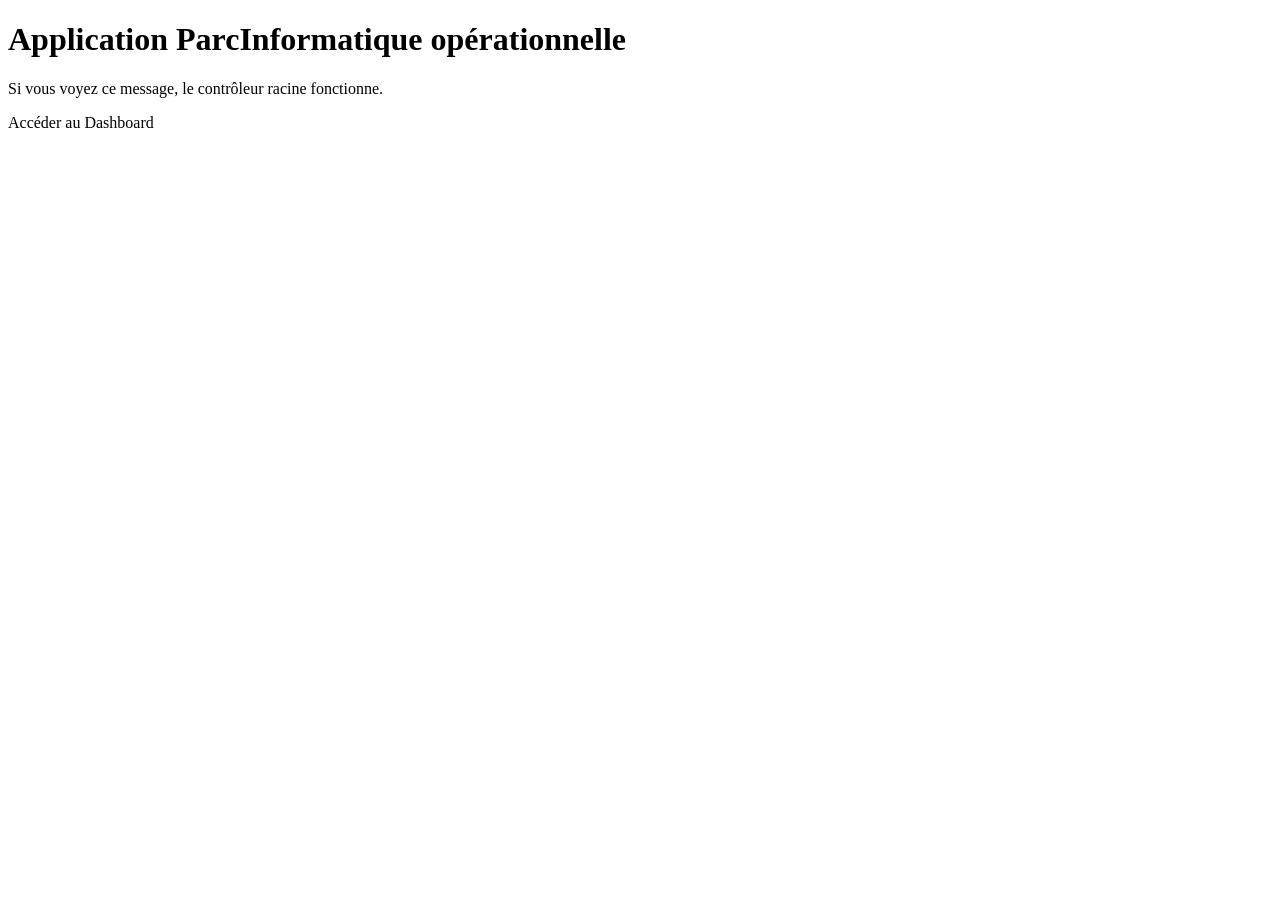
<file: target/classes/templates/index.html>
<!DOCTYPE html>
<html xmlns:th="http://www.thymeleaf.org">
<head>
    <meta charset="UTF-8">
    <title>Test - ParcInformatique</title>
</head>
<body>
    <h1>Application ParcInformatique opérationnelle</h1>
    <p>Si vous voyez ce message, le contrôleur racine fonctionne.</p>
    <a th:href="@{/dashboard}">Accéder au Dashboard</a>
</body>
</html>
</file>
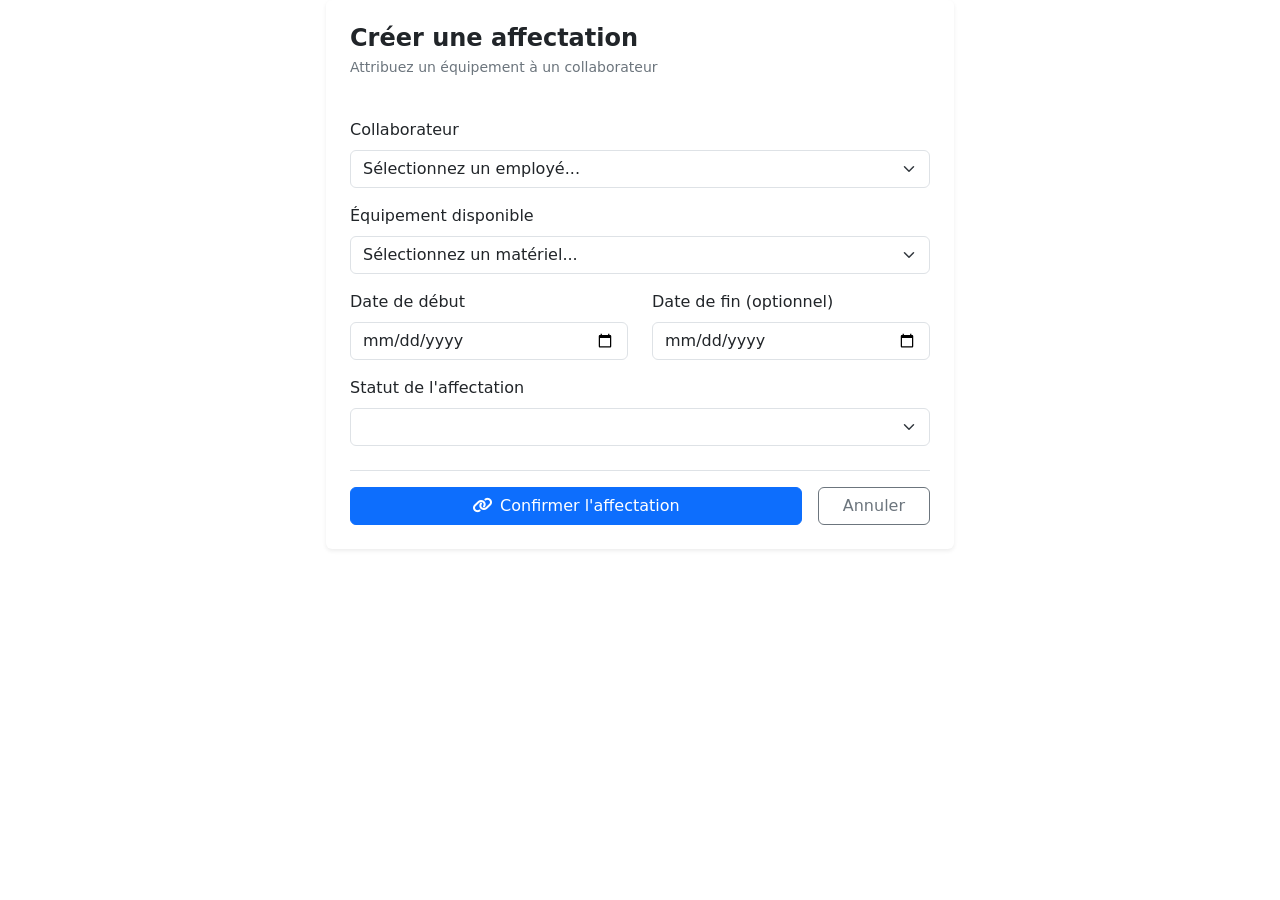
<file: target/classes/templates/affectations/add.html>
<!DOCTYPE html>
<html xmlns:th="http://www.thymeleaf.org">
<head>
    <meta charset="UTF-8">
    <title>Nouvelle Affectation - AssetManager</title>
    <link href="https://cdn.jsdelivr.net/npm/bootstrap@5.3.0/dist/css/bootstrap.min.css" rel="stylesheet">
    <link rel="stylesheet" th:href="@{/css/style.css}">
    <link rel="preconnect" href="https://fonts.googleapis.com">
    <link rel="preconnect" href="https://fonts.gstatic.com" crossorigin>
    <link href="https://fonts.googleapis.com/css2?family=Inter:wght@400;500;600;700&display=swap" rel="stylesheet">
    <link rel="stylesheet" href="https://cdnjs.cloudflare.com/ajax/libs/font-awesome/6.4.0/css/all.min.css">
</head>
<body>

    <div th:replace="~{fragments/navbar :: sidebar(currentPage='affectations')}"></div>
    <div th:replace="~{fragments/navbar :: header(pageTitle='Nouvelle Affectation')}"></div>

    <div id="content">
        <div class="row justify-content-center">
            <div class="col-md-6">
                <div class="card border-0 shadow-sm p-4">
                    <div class="mb-4">
                        <h4 class="fw-bold mb-1">Créer une affectation</h4>
                        <p class="text-secondary small">Attribuez un équipement à un collaborateur</p>
                    </div>
                    
                    <form th:action="@{/affectations/add}" th:object="${affectation}" method="post">
                        <div class="mb-3">
                            <label for="employe" class="form-label">Collaborateur</label>
                            <select th:field="*{employe.id}" class="form-select" id="employe" required>
                                <option value="">Sélectionnez un employé...</option>
                                <option th:each="emp : ${employes}" th:value="${emp.id}" th:text="${emp.nom + ' (' + emp.service + ')'}"></option>
                            </select>
                        </div>
                        <div class="mb-3">
                            <label for="materiel" class="form-label">Équipement disponible</label>
                            <select th:field="*{materiel.id}" class="form-select" id="materiel" required>
                                <option value="">Sélectionnez un matériel...</option>
                                <option th:each="mat : ${materiels}" th:value="${mat.id}" th:text="${mat.ref + ' - ' + mat.marque + ' (' + mat.type + ')'}"></option>
                            </select>
                        </div>
                        <div class="row mb-3">
                            <div class="col-md-6">
                                <label for="dateDebut" class="form-label">Date de début</label>
                                <input type="date" th:field="*{dateDebut}" class="form-control" id="dateDebut" required>
                            </div>
                            <div class="col-md-6">
                                <label for="dateFin" class="form-label">Date de fin (optionnel)</label>
                                <input type="date" th:field="*{dateFin}" class="form-control" id="dateFin">
                            </div>
                        </div>
                        <div class="mb-4">
                            <label for="statut" class="form-label">Statut de l'affectation</label>
                            <select th:field="*{statut}" class="form-select" id="statut" required>
                                <option th:each="s : ${statuts}" th:value="${s}" th:text="${s}"></option>
                            </select>
                        </div>
                        
                        <div class="d-flex gap-3 pt-3 border-top">
                            <button type="submit" class="btn btn-primary flex-grow-1">
                                <i class="fas fa-link me-2"></i>Confirmer l'affectation
                            </button>
                            <a th:href="@{/affectations}" class="btn btn-outline-secondary px-4">Annuler</a>
                        </div>
                    </form>
                </div>
            </div>
        </div>
    </div>

    <div th:replace="~{fragments/footer :: footer}"></div>

</body>
</html>
</file>
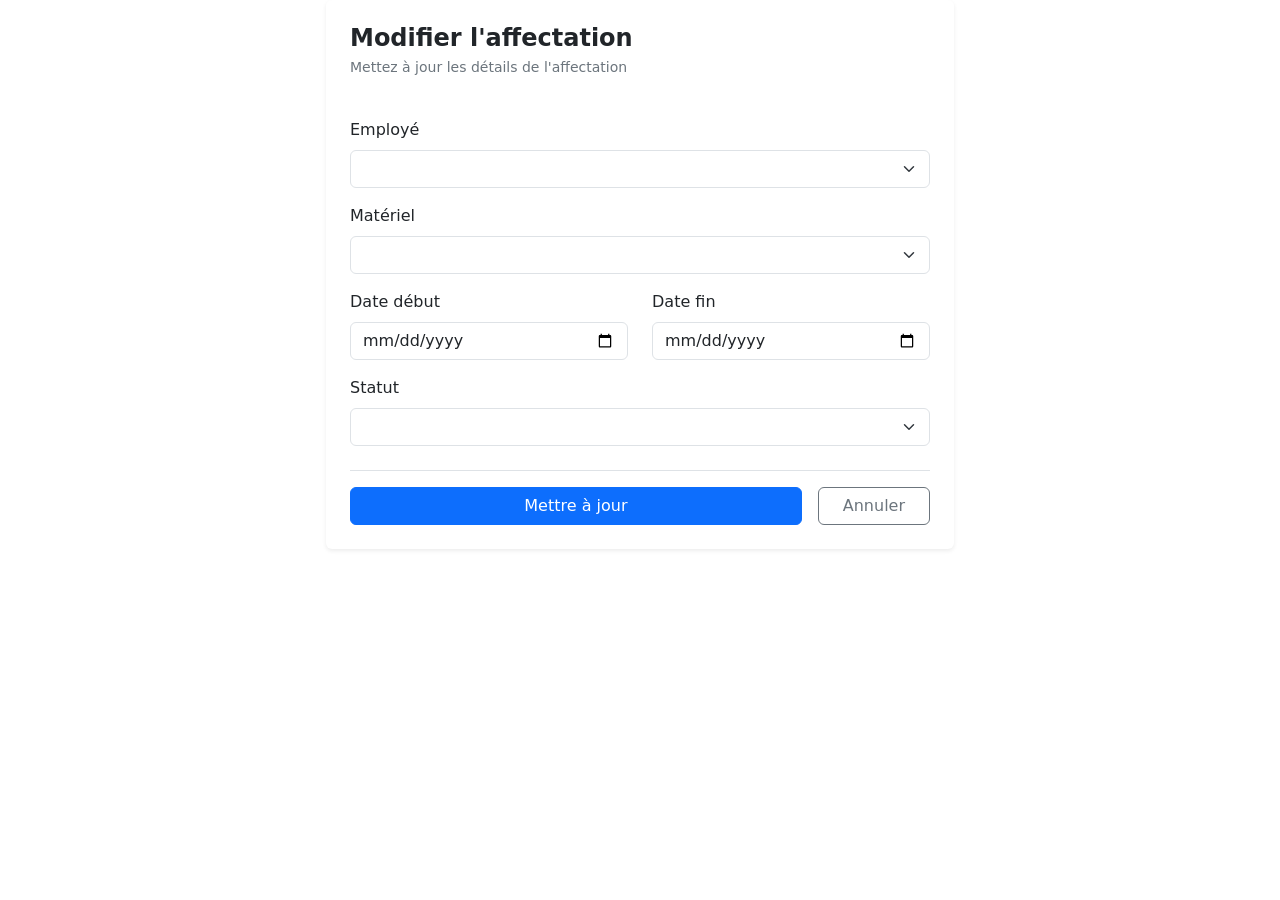
<file: target/classes/templates/affectations/edit.html>
<!DOCTYPE html>
<html xmlns:th="http://www.thymeleaf.org">
<head>
    <meta charset="UTF-8">
    <title>Modifier l'Affectation - ParcInformatique</title>
    <link href="https://cdn.jsdelivr.net/npm/bootstrap@5.3.0/dist/css/bootstrap.min.css" rel="stylesheet">
</head>
<body class="d-flex flex-column h-100">

    <div th:replace="~{fragments/navbar :: sidebar(currentPage='affectations')}"></div>

    <div id="content">
        <div class="row justify-content-center">
            <div class="col-md-6">
                <div class="card border-0 shadow-sm p-4">
                    <div class="mb-4">
                        <h4 class="fw-bold mb-1">Modifier l'affectation</h4>
                        <p class="text-secondary small">Mettez à jour les détails de l'affectation</p>
                    </div>
                    
                    <form th:action="@{/affectations/edit}" th:object="${affectation}" method="post">
                        <input type="hidden" th:field="*{id}">
                        <div class="mb-3">
                            <label for="employe" class="form-label">Employé</label>
                            <select th:field="*{employe.id}" class="form-select" id="employe" required>
                                <option th:each="emp : ${employes}" th:value="${emp.id}" th:text="${emp.nom + ' (' + emp.service + ')'}"></option>
                            </select>
                        </div>
                        <div class="mb-3">
                            <label for="materiel" class="form-label">Matériel</label>
                            <select th:field="*{materiel.id}" class="form-select" id="materiel" required>
                                <option th:each="mat : ${materiels}" th:value="${mat.id}" th:text="${mat.ref + ' - ' + mat.marque + ' (' + mat.type + ')'}"></option>
                            </select>
                        </div>
                        <div class="row mb-3">
                            <div class="col-md-6">
                                <label for="dateDebut" class="form-label">Date début</label>
                                <input type="date" th:field="*{dateDebut}" class="form-control" id="dateDebut" required>
                            </div>
                            <div class="col-md-6">
                                <label for="dateFin" class="form-label">Date fin</label>
                                <input type="date" th:field="*{dateFin}" class="form-control" id="dateFin">
                            </div>
                        </div>
                        <div class="mb-4">
                            <label for="statut" class="form-label">Statut</label>
                            <select th:field="*{statut}" class="form-select" id="statut" required>
                                <option th:each="s : ${statuts}" th:value="${s}" th:text="${s}"></option>
                            </select>
                        </div>
                        
                        <div class="d-flex gap-3 pt-3 border-top">
                            <button type="submit" class="btn btn-primary flex-grow-1">Mettre à jour</button>
                            <a th:href="@{/affectations}" class="btn btn-outline-secondary px-4">Annuler</a>
                        </div>
                    </form>
                </div>
            </div>
        </div>
    </div>

    <div th:replace="~{fragments/footer :: footer}"></div>

</body>
</html>
</file>
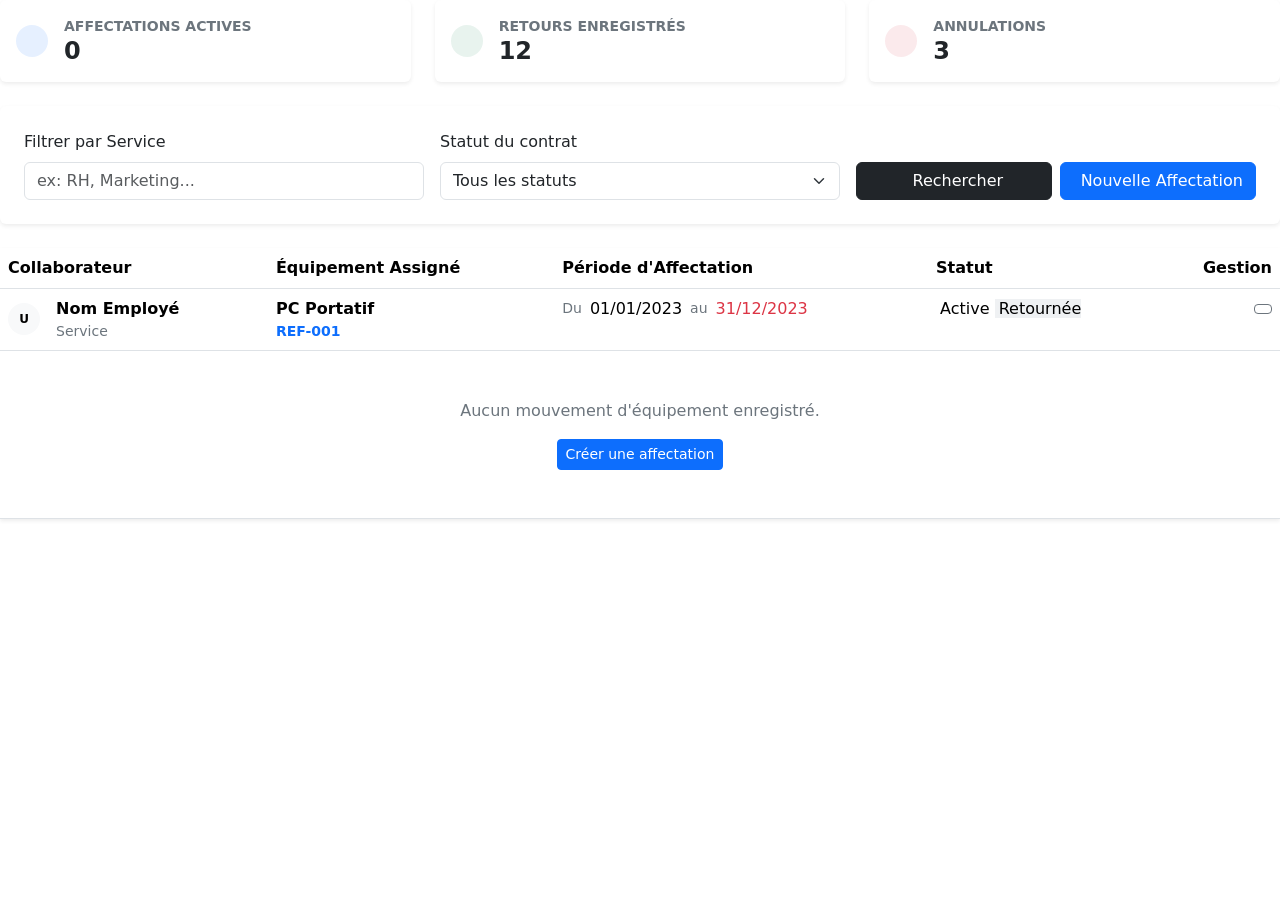
<file: target/classes/templates/affectations/list.html>
<!DOCTYPE html>
<html xmlns:th="http://www.thymeleaf.org">
<head>
    <meta charset="UTF-8">
    <title>Affectations - AssetManager</title>
    <link href="https://cdn.jsdelivr.net/npm/bootstrap@5.3.0/dist/css/bootstrap.min.css" rel="stylesheet">
    <link rel="stylesheet" th:href="@{/css/style.css}">
    <link rel="preconnect" href="https://fonts.googleapis.com">
    <link rel="preconnect" href="https://fonts.gstatic.com" crossorigin>
    <link href="https://fonts.googleapis.com/css2?family=Inter:wght@400;500;600;700&display=swap" rel="stylesheet">
</head>
<body>

    <div th:replace="~{fragments/navbar :: sidebar(currentPage='affectations')}"></div>
    <div th:replace="~{fragments/navbar :: header(pageTitle='Suivi des Affectations')}"></div>

    <div id="content">
        <!-- Quick Stats for Assignments -->
        <div class="row g-4 mb-4">
            <div class="col-md-4">
                <div class="card p-3 border-0 shadow-sm d-flex flex-row align-items-center gap-3">
                    <div class="rounded-circle bg-primary bg-opacity-10 p-3 text-primary">
                        <i class="fas fa-link fa-lg"></i>
                    </div>
                    <div>
                        <div class="text-secondary small fw-bold text-uppercase">Affectations Actives</div>
                        <div class="h4 m-0 fw-bold" th:text="${affectations.size()}">0</div>
                    </div>
                </div>
            </div>
            <div class="col-md-4">
                <div class="card p-3 border-0 shadow-sm d-flex flex-row align-items-center gap-3">
                    <div class="rounded-circle bg-success bg-opacity-10 p-3 text-success">
                        <i class="fas fa-undo fa-lg"></i>
                    </div>
                    <div>
                        <div class="text-secondary small fw-bold text-uppercase">Retours Enregistrés</div>
                        <div class="h4 m-0 fw-bold">12</div> <!-- Mocked stat -->
                    </div>
                </div>
            </div>
            <div class="col-md-4">
                <div class="card p-3 border-0 shadow-sm d-flex flex-row align-items-center gap-3">
                    <div class="rounded-circle bg-danger bg-opacity-10 p-3 text-danger">
                        <i class="fas fa-ban fa-lg"></i>
                    </div>
                    <div>
                        <div class="text-secondary small fw-bold text-uppercase">Annulations</div>
                        <div class="h4 m-0 fw-bold">3</div> <!-- Mocked stat -->
                    </div>
                </div>
            </div>
        </div>

        <!-- Filters & Action -->
        <div class="card border-0 shadow-sm p-4 mb-4">
            <form th:action="@{/affectations}" method="get" class="row g-3 align-items-end">
                <div class="col-md-4">
                    <label class="form-label">Filtrer par Service</label>
                    <input type="text" name="service" class="form-control" th:value="${selectedService}" placeholder="ex: RH, Marketing...">
                </div>
                <div class="col-md-4">
                    <label class="form-label">Statut du contrat</label>
                    <select name="statut" class="form-select">
                        <option value="">Tous les statuts</option>
                        <option th:each="s : ${statuts}" th:value="${s}" th:text="${s}" th:selected="${s == selectedStatut}"></option>
                    </select>
                </div>
                <div class="col-md-4 d-flex gap-2">
                    <button type="submit" class="btn btn-dark flex-grow-1">
                        <i class="fas fa-search me-2"></i>Rechercher
                    </button>
                    <a th:href="@{/affectations/add}" class="btn btn-primary">
                        <i class="fas fa-plus me-2"></i>Nouvelle Affectation
                    </a>
                </div>
            </form>
        </div>

        <!-- Assignments Table -->
        <div class="table-container shadow-sm">
            <table class="table">
                <thead>
                    <tr>
                        <th>Collaborateur</th>
                        <th>Équipement Assigné</th>
                        <th>Période d'Affectation</th>
                        <th>Statut</th>
                        <th class="text-end">Gestion</th>
                    </tr>
                </thead>
                <tbody>
                    <tr th:each="a : ${affectations}">
                        <td>
                            <div class="d-flex align-items-center gap-3">
                                <div class="rounded-circle bg-light d-flex align-items-center justify-content-center" style="width: 32px; height: 32px; font-size: 0.75rem; font-weight: 700;">
                                    <span th:text="${#strings.substring(a.employe.nom, 0, 1)}">U</span>
                                </div>
                                <div>
                                    <div class="fw-bold" th:text="${a.employe.nom}">Nom Employé</div>
                                    <div class="text-secondary small" th:text="${a.employe.service}">Service</div>
                                </div>
                            </div>
                        </td>
                        <td>
                            <div class="fw-bold" th:text="${a.materiel.type}">PC Portatif</div>
                            <div class="text-primary small fw-bold" th:text="${a.materiel.ref}">REF-001</div>
                        </td>
                        <td>
                            <div class="d-flex align-items-center gap-2">
                                <span class="text-secondary small">Du</span>
                                <span class="fw-medium" th:text="${a.dateDebut}">01/01/2023</span>
                                <span class="text-secondary small">au</span>
                                <span class="fw-medium text-danger" th:text="${a.dateFin ?: 'Indéterminé'}">31/12/2023</span>
                            </div>
                        </td>
                        <td>
                            <span th:if="${a.statut.name() == 'ACTIVE'}" class="badge-pill badge-success-custom">
                                <i class="fas fa-check-circle me-1"></i> Active
                            </span>
                            <span th:if="${a.statut.name() == 'RETOURNEE'}" class="badge-pill badge-secondary-custom" style="background: rgba(100, 116, 139, 0.1); color: var(--text-secondary);">
                                <i class="fas fa-history me-1"></i> Retournée
                            </span>
                        </td>
                        <td class="text-end">
                            <div class="dropdown">
                                <button class="btn btn-sm btn-outline-secondary" type="button" data-bs-toggle="dropdown">
                                    <i class="fas fa-ellipsis-v"></i>
                                </button>
                                <ul class="dropdown-menu dropdown-menu-end shadow-sm border-0">
                                    <li><a class="dropdown-item py-2" th:href="@{/affectations/edit/{id}(id=${a.id})}"><i class="fas fa-edit me-2 text-primary"></i> Modifier</a></li>
                                    <li><hr class="dropdown-divider"></li>
                                    <li><a class="dropdown-item py-2 text-danger" th:href="@{/affectations/delete/{id}(id=${a.id})}" onclick="return confirm('Mettre fin à cette affectation ?')"><i class="fas fa-trash-alt me-2"></i> Supprimer</a></li>
                                </ul>
                            </div>
                        </td>
                    </tr>
                    <tr th:if="${affectations.isEmpty()}">
                        <td colspan="5" class="text-center py-5">
                            <div class="text-secondary mb-3">
                                <i class="fas fa-link-slash fa-3x mb-3 opacity-25"></i>
                                <p>Aucun mouvement d'équipement enregistré.</p>
                            </div>
                            <a th:href="@{/affectations/add}" class="btn btn-sm btn-primary">Créer une affectation</a>
                        </td>
                    </tr>
                </tbody>
            </table>
        </div>
    </div>

    <div th:replace="~{fragments/footer :: footer}"></div>

</body>
</html>
</file>
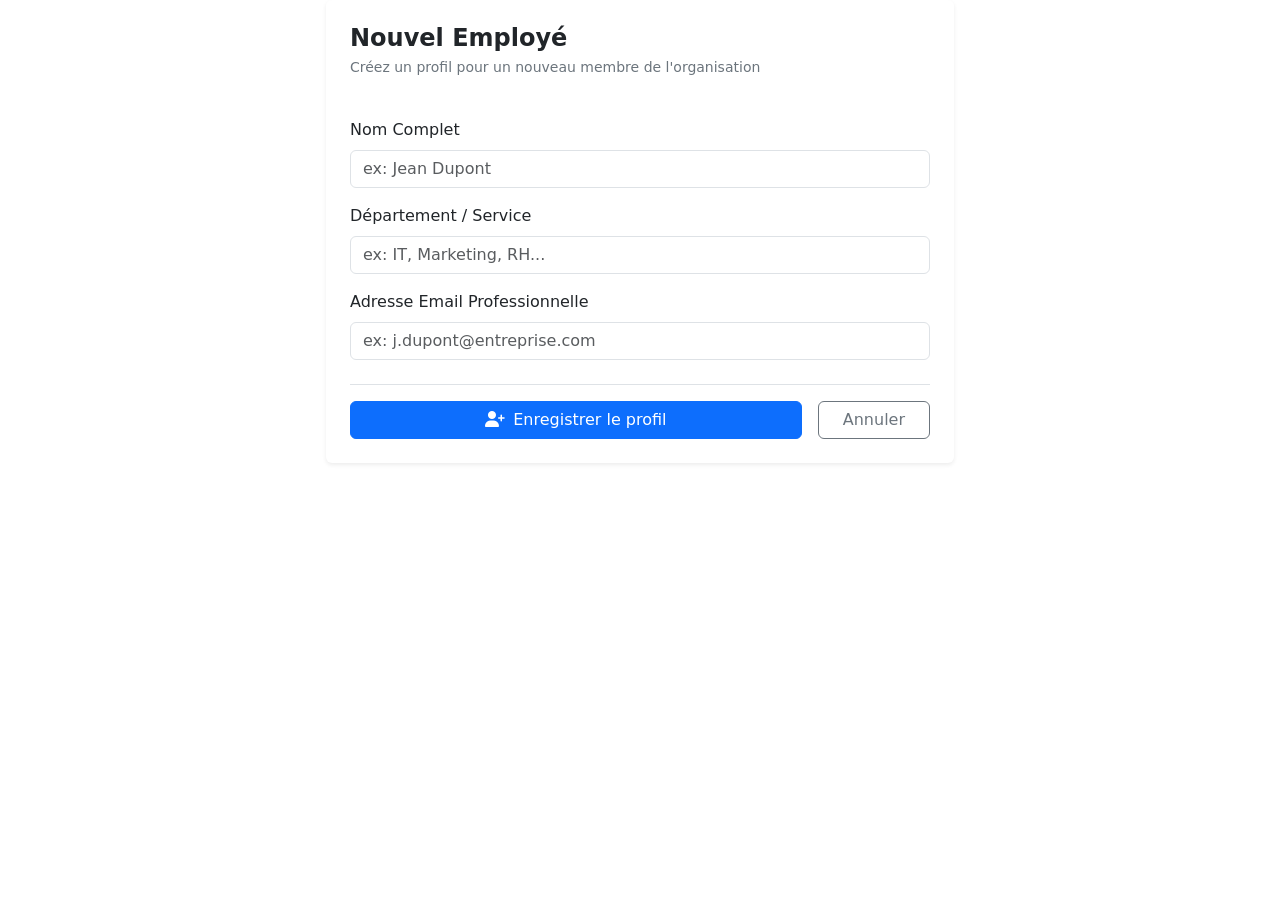
<file: target/classes/templates/employes/add.html>
<!DOCTYPE html>
<html xmlns:th="http://www.thymeleaf.org">
<head>
    <meta charset="UTF-8">
    <title>Ajouter un Employé - AssetManager</title>
    <link href="https://cdn.jsdelivr.net/npm/bootstrap@5.3.0/dist/css/bootstrap.min.css" rel="stylesheet">
    <link rel="stylesheet" th:href="@{/css/style.css}">
    <link rel="preconnect" href="https://fonts.googleapis.com">
    <link rel="preconnect" href="https://fonts.gstatic.com" crossorigin>
    <link href="https://fonts.googleapis.com/css2?family=Inter:wght@400;500;600;700&display=swap" rel="stylesheet">
    <link rel="stylesheet" href="https://cdnjs.cloudflare.com/ajax/libs/font-awesome/6.4.0/css/all.min.css">
</head>
<body>

    <div th:replace="~{fragments/navbar :: sidebar(currentPage='employes')}"></div>
    <div th:replace="~{fragments/navbar :: header(pageTitle='Ajouter un Collaborateur')}"></div>

    <div id="content">
        <div class="row justify-content-center">
            <div class="col-md-6">
                <div class="card border-0 shadow-sm p-4">
                    <div class="mb-4">
                        <h4 class="fw-bold mb-1">Nouvel Employé</h4>
                        <p class="text-secondary small">Créez un profil pour un nouveau membre de l'organisation</p>
                    </div>
                    
                    <form th:action="@{/employes/add}" th:object="${employe}" method="post">
                        <div class="mb-3">
                            <label for="nom" class="form-label">Nom Complet</label>
                            <input type="text" th:field="*{nom}" class="form-control" id="nom" placeholder="ex: Jean Dupont" required>
                        </div>
                        <div class="mb-3">
                            <label for="service" class="form-label">Département / Service</label>
                            <input type="text" th:field="*{service}" class="form-control" id="service" placeholder="ex: IT, Marketing, RH..." required>
                        </div>
                        <div class="mb-4">
                            <label for="email" class="form-label">Adresse Email Professionnelle</label>
                            <input type="email" th:field="*{email}" class="form-control" id="email" placeholder="ex: j.dupont@entreprise.com" required>
                        </div>
                        
                        <div class="d-flex gap-3 pt-3 border-top">
                            <button type="submit" class="btn btn-primary flex-grow-1">
                                <i class="fas fa-user-plus me-2"></i>Enregistrer le profil
                            </button>
                            <a th:href="@{/employes}" class="btn btn-outline-secondary px-4">Annuler</a>
                        </div>
                    </form>
                </div>
            </div>
        </div>
    </div>

    <div th:replace="~{fragments/footer :: footer}"></div>

</body>
</html>
</file>
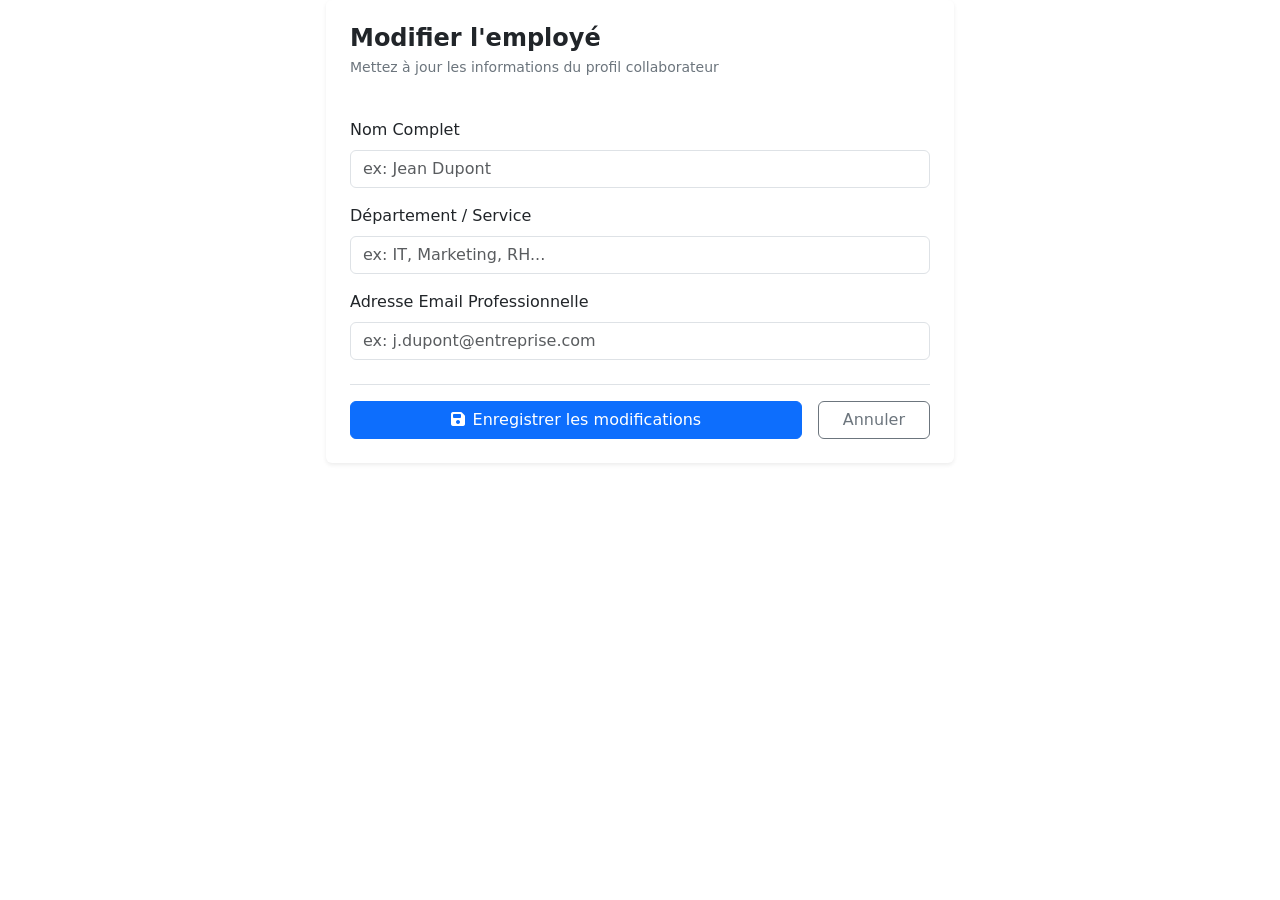
<file: target/classes/templates/employes/edit.html>
<!DOCTYPE html>
<html xmlns:th="http://www.thymeleaf.org">
<head>
    <meta charset="UTF-8">
    <title>Modifier un Employé - AssetManager</title>
    <link href="https://cdn.jsdelivr.net/npm/bootstrap@5.3.0/dist/css/bootstrap.min.css" rel="stylesheet">
    <link rel="stylesheet" th:href="@{/css/style.css}">
    <link rel="preconnect" href="https://fonts.googleapis.com">
    <link rel="preconnect" href="https://fonts.gstatic.com" crossorigin>
    <link href="https://fonts.googleapis.com/css2?family=Inter:wght@400;500;600;700&display=swap" rel="stylesheet">
    <link rel="stylesheet" href="https://cdnjs.cloudflare.com/ajax/libs/font-awesome/6.4.0/css/all.min.css">
</head>
<body>

    <div th:replace="~{fragments/navbar :: sidebar(currentPage='employes')}"></div>
    <div th:replace="~{fragments/navbar :: header(pageTitle='Modifier un Collaborateur')}"></div>

    <div id="content">
        <div class="row justify-content-center">
            <div class="col-md-6">
                <div class="card border-0 shadow-sm p-4">
                    <div class="mb-4">
                        <h4 class="fw-bold mb-1">Modifier l'employé</h4>
                        <p class="text-secondary small">Mettez à jour les informations du profil collaborateur</p>
                    </div>
                    
                    <form th:action="@{/employes/edit}" th:object="${employe}" method="post">
                        <input type="hidden" th:field="*{id}">
                        <div class="mb-3">
                            <label for="nom" class="form-label">Nom Complet</label>
                            <input type="text" th:field="*{nom}" class="form-control" id="nom" placeholder="ex: Jean Dupont" required>
                        </div>
                        <div class="mb-3">
                            <label for="service" class="form-label">Département / Service</label>
                            <input type="text" th:field="*{service}" class="form-control" id="service" placeholder="ex: IT, Marketing, RH..." required>
                        </div>
                        <div class="mb-4">
                            <label for="email" class="form-label">Adresse Email Professionnelle</label>
                            <input type="email" th:field="*{email}" class="form-control" id="email" placeholder="ex: j.dupont@entreprise.com" required>
                        </div>
                        
                        <div class="d-flex gap-3 pt-3 border-top">
                            <button type="submit" class="btn btn-primary flex-grow-1">
                                <i class="fas fa-save me-2"></i>Enregistrer les modifications
                            </button>
                            <a th:href="@{/employes}" class="btn btn-outline-secondary px-4">Annuler</a>
                        </div>
                    </form>
                </div>
            </div>
        </div>
    </div>

    <div th:replace="~{fragments/footer :: footer}"></div>

</body>
</html>
</file>
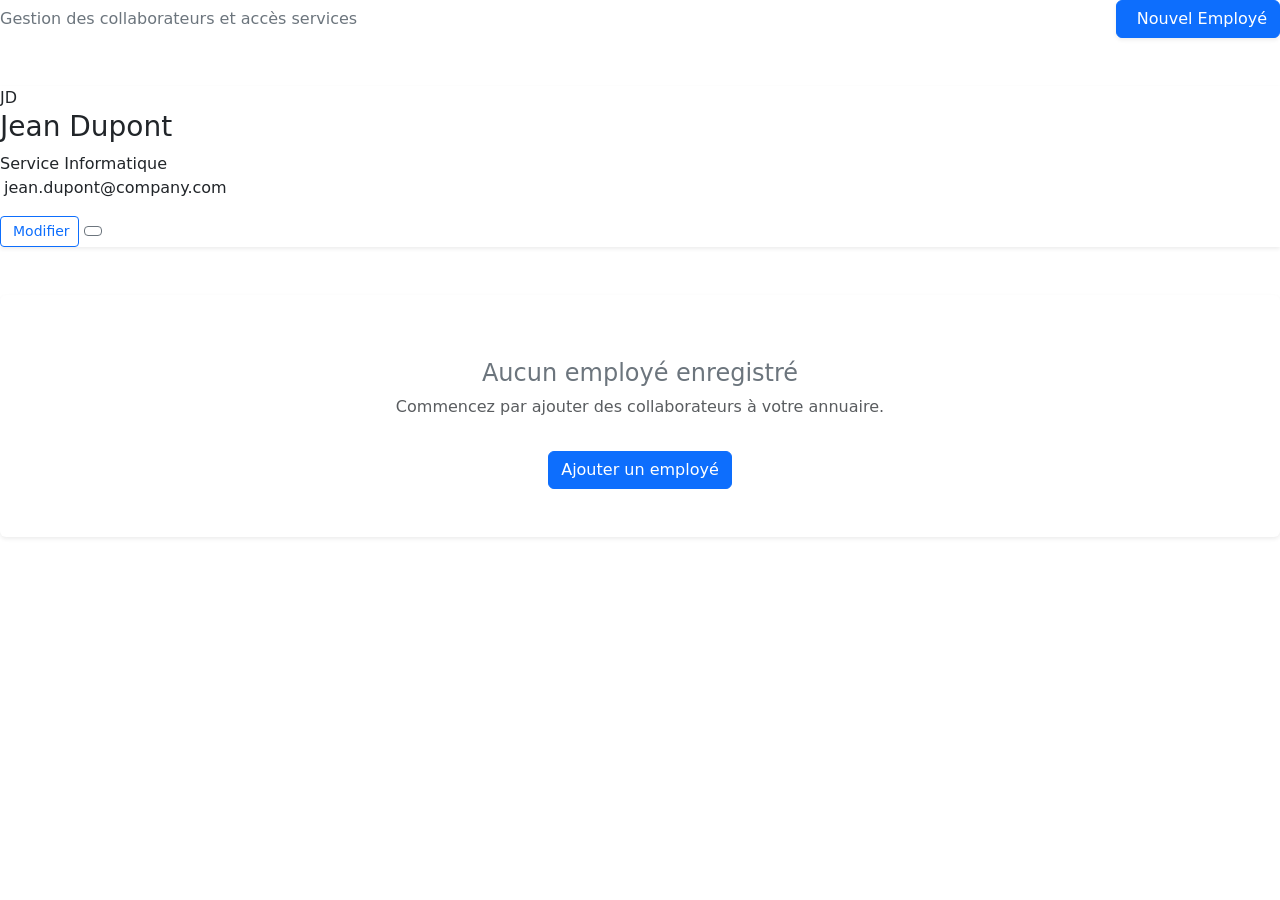
<file: target/classes/templates/employes/list.html>
<!DOCTYPE html>
<html xmlns:th="http://www.thymeleaf.org">
<head>
    <meta charset="UTF-8">
    <title>Annuaire - AssetManager</title>
    <link href="https://cdn.jsdelivr.net/npm/bootstrap@5.3.0/dist/css/bootstrap.min.css" rel="stylesheet">
    <link rel="stylesheet" th:href="@{/css/style.css}">
    <link rel="preconnect" href="https://fonts.googleapis.com">
    <link rel="preconnect" href="https://fonts.gstatic.com" crossorigin>
    <link href="https://fonts.googleapis.com/css2?family=Inter:wght@400;500;600;700&display=swap" rel="stylesheet">
</head>
<body>

    <div th:replace="~{fragments/navbar :: sidebar(currentPage='employes')}"></div>
    <div th:replace="~{fragments/navbar :: header(pageTitle='Annuaire du Personnel')}"></div>

    <div id="content">
        <!-- Actions -->
        <div class="d-flex justify-content-between align-items-center mb-5">
            <div>
                <p class="text-secondary m-0">Gestion des collaborateurs et accès services</p>
            </div>
            <a th:href="@{/employes/add}" class="btn btn-primary shadow-sm">
                <i class="fas fa-user-plus me-2"></i>Nouvel Employé
            </a>
        </div>

        <!-- Employees Grid -->
        <div class="employee-grid">
            <div th:each="e : ${employes}" class="profile-card shadow-sm border-0">
                <div class="avatar-container">
                    <div class="profile-avatar" th:text="${e.nom != null and #strings.contains(e.nom, ' ') ? #strings.substring(e.nom, 0, 1) + #strings.substring(e.nom, #strings.indexOf(e.nom, ' ') + 1, #strings.indexOf(e.nom, ' ') + 2) : (e.nom != null ? #strings.substring(e.nom, 0, 1) : 'U')}">JD</div>
                    <div class="status-dot online"></div> <!-- Simplified: always online for demo -->
                </div>
                
                <h3 class="profile-name" th:text="${e.nom}">Jean Dupont</h3>
                
                <div class="profile-service">
                    <span class="badge-pill badge-primary-custom" th:text="${e.service}">Service Informatique</span>
                </div>
                
                <p class="profile-email">
                    <i class="far fa-envelope me-1"></i> <span th:text="${e.email}">jean.dupont@company.com</span>
                </p>
                
                <div class="profile-actions">
                    <a th:href="@{/employes/edit/{id}(id=${e.id})}" class="btn btn-sm btn-outline-primary flex-grow-1">
                        <i class="fas fa-user-edit me-1"></i> Modifier
                    </a>
                    <a th:href="@{/employes/delete/{id}(id=${e.id})}" class="btn btn-sm btn-outline-secondary" onclick="return confirm('Supprimer ce profil employé ?')">
                        <i class="fas fa-trash-alt text-danger"></i>
                    </a>
                </div>
            </div>

            <!-- Empty State -->
            <div th:if="${employes.isEmpty()}" class="col-12 text-center py-5">
                <div class="card p-5 border-0 shadow-sm bg-white">
                    <i class="fas fa-users-slash fa-4x mb-3 text-light"></i>
                    <h4 class="text-secondary">Aucun employé enregistré</h4>
                    <p class="text-muted">Commencez par ajouter des collaborateurs à votre annuaire.</p>
                    <div class="mt-3">
                        <a th:href="@{/employes/add}" class="btn btn-primary">Ajouter un employé</a>
                    </div>
                </div>
            </div>
        </div>
    </div>

    <div th:replace="~{fragments/footer :: footer}"></div>

</body>
</html>
</file>
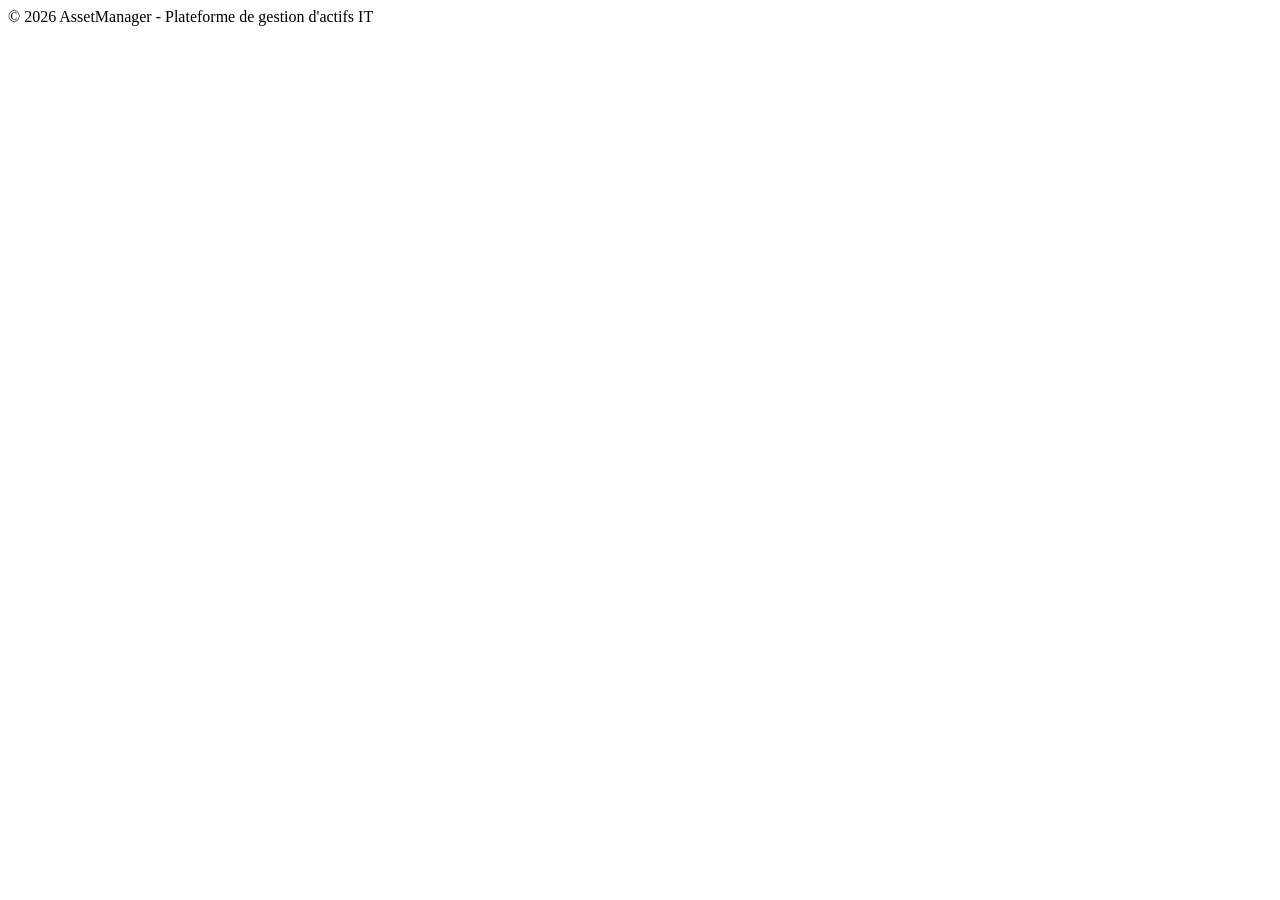
<file: target/classes/templates/fragments/footer.html>
<!DOCTYPE html>
<html xmlns:th="http://www.thymeleaf.org">
<head>
    <meta charset="UTF-8">
</head>
<body>
    <footer th:fragment="footer" class="footer mt-auto">
        <div class="container text-center">
            <span class="text-secondary">© 2026 AssetManager - Plateforme de gestion d'actifs IT</span>
        </div>
        <!-- Load dependencies -->
        <script src="https://cdn.jsdelivr.net/npm/bootstrap@5.3.0/dist/js/bootstrap.bundle.min.js"></script>
        <link rel="stylesheet" href="https://cdnjs.cloudflare.com/ajax/libs/font-awesome/6.0.0/css/all.min.css">
    </footer>
</body>
</html>
</file>
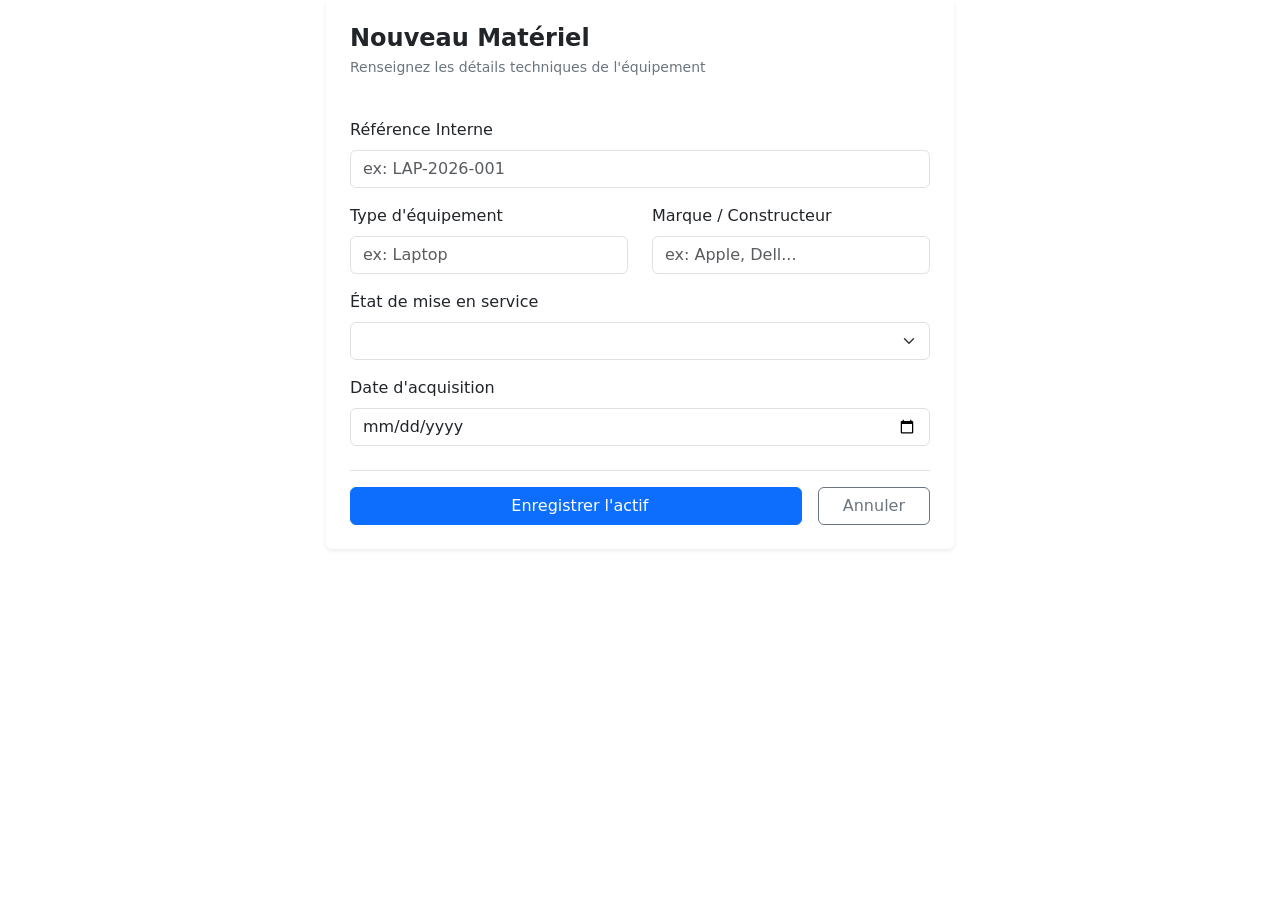
<file: target/classes/templates/materiels/add.html>
<!DOCTYPE html>
<html xmlns:th="http://www.thymeleaf.org">
<head>
    <meta charset="UTF-8">
    <title>Ajouter un Matériel - AssetManager</title>
    <link href="https://cdn.jsdelivr.net/npm/bootstrap@5.3.0/dist/css/bootstrap.min.css" rel="stylesheet">
    <link rel="stylesheet" th:href="@{/css/style.css}">
    <link rel="preconnect" href="https://fonts.googleapis.com">
    <link rel="preconnect" href="https://fonts.gstatic.com" crossorigin>
    <link href="https://fonts.googleapis.com/css2?family=Inter:wght@400;500;600;700&display=swap" rel="stylesheet">
</head>
<body>

    <div th:replace="~{fragments/navbar :: sidebar(currentPage='materiels')}"></div>
    <div th:replace="~{fragments/navbar :: header(pageTitle='Ajouter un Actif')}"></div>

    <div id="content">
        <div class="row justify-content-center">
            <div class="col-md-6">
                <div class="card border-0 shadow-sm p-4">
                    <div class="mb-4">
                        <h4 class="fw-bold mb-1">Nouveau Matériel</h4>
                        <p class="text-secondary small">Renseignez les détails techniques de l'équipement</p>
                    </div>
                    
                    <form th:action="@{/materiels/add}" th:object="${materiel}" method="post">
                        <div class="mb-3">
                            <label for="ref" class="form-label">Référence Interne</label>
                            <input type="text" th:field="*{ref}" class="form-control" id="ref" placeholder="ex: LAP-2026-001" required>
                        </div>
                        <div class="row mb-3">
                            <div class="col-md-6">
                                <label for="type" class="form-label">Type d'équipement</label>
                                <input type="text" th:field="*{type}" class="form-control" id="type" placeholder="ex: Laptop" required>
                            </div>
                            <div class="col-md-6">
                                <label for="marque" class="form-label">Marque / Constructeur</label>
                                <input type="text" th:field="*{marque}" class="form-control" id="marque" placeholder="ex: Apple, Dell..." required>
                            </div>
                        </div>
                        <div class="mb-3">
                            <label for="etat" class="form-label">État de mise en service</label>
                            <select th:field="*{etat}" class="form-select" id="etat" required>
                                <option th:each="e : ${etats}" th:value="${e}" th:text="${e}"></option>
                            </select>
                        </div>
                        <div class="mb-4">
                            <label for="dateAchat" class="form-label">Date d'acquisition</label>
                            <input type="date" th:field="*{dateAchat}" class="form-control" id="dateAchat" required>
                        </div>
                        
                        <div class="d-flex gap-3 pt-3 border-top">
                            <button type="submit" class="btn btn-primary flex-grow-1">
                                <i class="fas fa-save me-2"></i>Enregistrer l'actif
                            </button>
                            <a th:href="@{/materiels}" class="btn btn-outline-secondary px-4">Annuler</a>
                        </div>
                    </form>
                </div>
            </div>
        </div>
    </div>

    <div th:replace="~{fragments/footer :: footer}"></div>

</body>
</html>
</file>
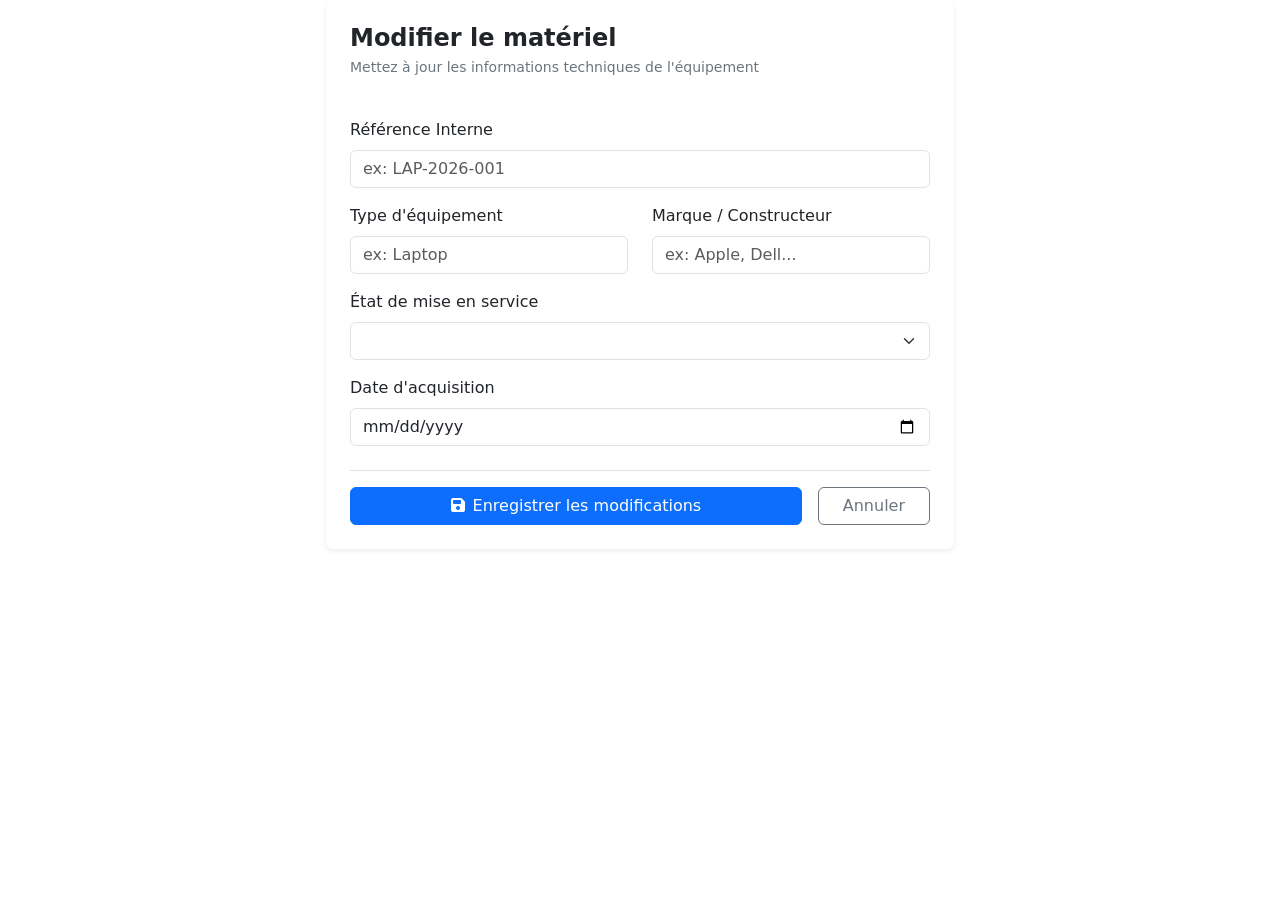
<file: target/classes/templates/materiels/edit.html>
<!DOCTYPE html>
<html xmlns:th="http://www.thymeleaf.org">
<head>
    <meta charset="UTF-8">
    <title>Modifier un Matériel - AssetManager</title>
    <link href="https://cdn.jsdelivr.net/npm/bootstrap@5.3.0/dist/css/bootstrap.min.css" rel="stylesheet">
    <link rel="stylesheet" th:href="@{/css/style.css}">
    <link rel="preconnect" href="https://fonts.googleapis.com">
    <link rel="preconnect" href="https://fonts.gstatic.com" crossorigin>
    <link href="https://fonts.googleapis.com/css2?family=Inter:wght@400;500;600;700&display=swap" rel="stylesheet">
    <link rel="stylesheet" href="https://cdnjs.cloudflare.com/ajax/libs/font-awesome/6.4.0/css/all.min.css">
</head>
<body>

    <div th:replace="~{fragments/navbar :: sidebar(currentPage='materiels')}"></div>
    <div th:replace="~{fragments/navbar :: header(pageTitle='Modifier un Actif')}"></div>

    <div id="content">
        <div class="row justify-content-center">
            <div class="col-md-6">
                <div class="card border-0 shadow-sm p-4">
                    <div class="mb-4">
                        <h4 class="fw-bold mb-1">Modifier le matériel</h4>
                        <p class="text-secondary small">Mettez à jour les informations techniques de l'équipement</p>
                    </div>
                    
                    <form th:action="@{/materiels/edit}" th:object="${materiel}" method="post">
                        <input type="hidden" th:field="*{id}">
                        <div class="mb-3">
                            <label for="ref" class="form-label">Référence Interne</label>
                            <input type="text" th:field="*{ref}" class="form-control" id="ref" placeholder="ex: LAP-2026-001" required>
                        </div>
                        <div class="row mb-3">
                            <div class="col-md-6">
                                <label for="type" class="form-label">Type d'équipement</label>
                                <input type="text" th:field="*{type}" class="form-control" id="type" placeholder="ex: Laptop" required>
                            </div>
                            <div class="col-md-6">
                                <label for="marque" class="form-label">Marque / Constructeur</label>
                                <input type="text" th:field="*{marque}" class="form-control" id="marque" placeholder="ex: Apple, Dell..." required>
                            </div>
                        </div>
                        <div class="mb-3">
                            <label for="etat" class="form-label">État de mise en service</label>
                            <select th:field="*{etat}" class="form-select" id="etat" required>
                                <option th:each="e : ${etats}" th:value="${e}" th:text="${e}"></option>
                            </select>
                        </div>
                        <div class="mb-4">
                            <label for="dateAchat" class="form-label">Date d'acquisition</label>
                            <input type="date" th:field="*{dateAchat}" class="form-control" id="dateAchat" required>
                        </div>
                        
                        <div class="d-flex gap-3 pt-3 border-top">
                            <button type="submit" class="btn btn-primary flex-grow-1">
                                <i class="fas fa-save me-2"></i>Enregistrer les modifications
                            </button>
                            <a th:href="@{/materiels}" class="btn btn-outline-secondary px-4">Annuler</a>
                        </div>
                    </form>
                </div>
            </div>
        </div>
    </div>

    <div th:replace="~{fragments/footer :: footer}"></div>

</body>
</html>
</file>
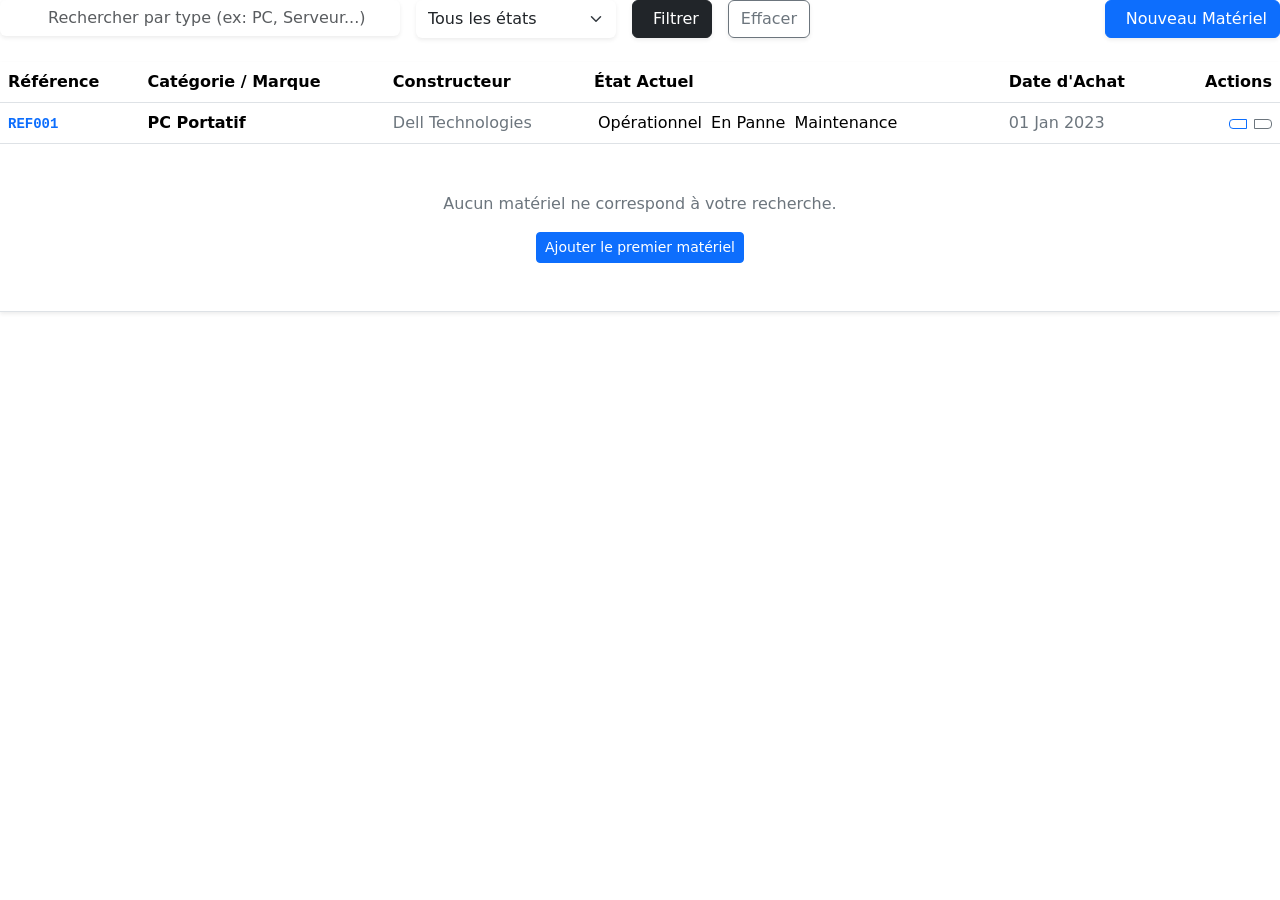
<file: target/classes/templates/materiels/list.html>
<!DOCTYPE html>
<html xmlns:th="http://www.thymeleaf.org">
<head>
    <meta charset="UTF-8">
    <title>Inventaire - AssetManager</title>
    <link href="https://cdn.jsdelivr.net/npm/bootstrap@5.3.0/dist/css/bootstrap.min.css" rel="stylesheet">
    <link rel="stylesheet" th:href="@{/css/style.css}">
    <link rel="preconnect" href="https://fonts.googleapis.com">
    <link rel="preconnect" href="https://fonts.gstatic.com" crossorigin>
    <link href="https://fonts.googleapis.com/css2?family=Inter:wght@400;500;600;700&display=swap" rel="stylesheet">
</head>
<body>

    <div th:replace="~{fragments/navbar :: sidebar(currentPage='materiels')}"></div>
    <div th:replace="~{fragments/navbar :: header(pageTitle='Gestion de l\'Inventaire')}"></div>

    <div id="content">
        <!-- Actions & Filters -->
        <div class="d-flex justify-content-between align-items-center mb-4">
            <form th:action="@{/materiels}" method="get" class="d-flex gap-3 flex-grow-1 me-4">
                <div class="position-relative flex-grow-1" style="max-width: 400px;">
                    <i class="fas fa-search position-absolute top-50 start-0 translate-middle-y ms-3 text-secondary"></i>
                    <input type="text" name="type" class="form-control ps-5 border-0 shadow-sm" th:value="${selectedType}" placeholder="Rechercher par type (ex: PC, Serveur...)">
                </div>
                <select name="etat" class="form-select border-0 shadow-sm" style="width: 200px;">
                    <option value="">Tous les états</option>
                    <option th:each="e : ${etats}" th:value="${e}" th:text="${e}" th:selected="${e == selectedEtat}"></option>
                </select>
                <button type="submit" class="btn btn-dark shadow-sm">
                    <i class="fas fa-filter me-2"></i>Filtrer
                </button>
                <a th:href="@{/materiels}" class="btn btn-outline-secondary shadow-sm" th:if="${selectedType != null || selectedEtat != null}">
                    Effacer
                </a>
            </form>
            <a th:href="@{/materiels/add}" class="btn btn-primary shadow-sm">
                <i class="fas fa-plus me-2"></i>Nouveau Matériel
            </a>
        </div>

        <!-- Inventory Table -->
        <div class="table-container shadow-sm">
            <table class="table">
                <thead>
                    <tr>
                        <th>Référence</th>
                        <th>Catégorie / Marque</th>
                        <th>Constructeur</th>
                        <th>État Actuel</th>
                        <th>Date d'Achat</th>
                        <th class="text-end">Actions</th>
                    </tr>
                </thead>
                <tbody>
                    <tr th:each="m : ${materiels}">
                        <td>
                            <code class="fw-bold text-primary" th:text="${m.ref}">REF001</code>
                        </td>
                        <td>
                            <div class="fw-bold" th:text="${m.type}">PC Portatif</div>
                        </td>
                        <td>
                            <div class="text-secondary" th:text="${m.marque}">Dell Technologies</div>
                        </td>
                        <td>
                            <span th:if="${m.etat.name() == 'OK'}" class="badge-pill badge-success-custom">
                                <i class="fas fa-check-circle me-1"></i> Opérationnel
                            </span>
                            <span th:if="${m.etat.name() == 'EN_PANNE'}" class="badge-pill badge-danger-custom">
                                <i class="fas fa-times-circle me-1"></i> En Panne
                            </span>
                            <span th:if="${m.etat.name() == 'EN_MAINTENANCE'}" class="badge-pill badge-warning-custom">
                                <i class="fas fa-tools me-1"></i> Maintenance
                            </span>
                        </td>
                        <td>
                            <div class="text-secondary" th:text="${#temporals.format(m.dateAchat, 'dd MMM yyyy') ?: m.dateAchat}">01 Jan 2023</div>
                        </td>
                        <td class="text-end">
                            <div class="btn-group">
                                <a th:href="@{/materiels/edit/{id}(id=${m.id})}" class="btn btn-sm btn-outline-primary me-2">
                                    <i class="fas fa-edit"></i>
                                </a>
                                <a th:href="@{/materiels/delete/{id}(id=${m.id})}" class="btn btn-sm btn-outline-secondary" onclick="return confirm('Confirmer la suppression de cet actif ?')">
                                    <i class="fas fa-trash-alt text-danger"></i>
                                </a>
                            </div>
                        </td>
                    </tr>
                    <tr th:if="${materiels.isEmpty()}">
                        <td colspan="6" class="text-center py-5">
                            <div class="text-secondary mb-3">
                                <i class="fas fa-box-open fa-3x mb-3 opacity-25"></i>
                                <p>Aucun matériel ne correspond à votre recherche.</p>
                            </div>
                            <a th:href="@{/materiels/add}" class="btn btn-sm btn-primary">Ajouter le premier matériel</a>
                        </td>
                    </tr>
                </tbody>
            </table>
        </div>
    </div>

    <div th:replace="~{fragments/footer :: footer}"></div>

</body>
</html>
</file>
